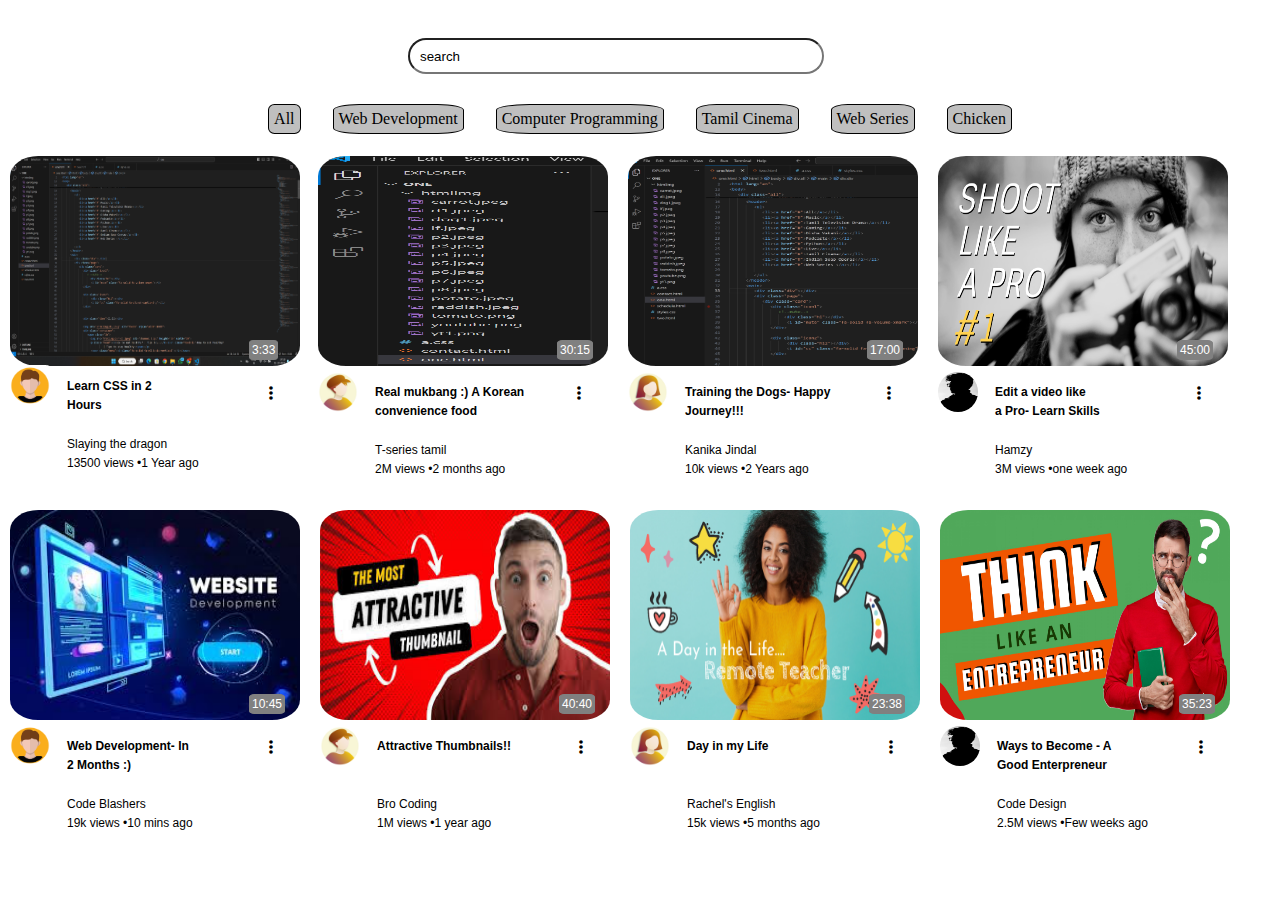
<file: csspratice/index.html>
<!DOCTYPE html>
<html lang="en">

<head>
    <meta charset="UTF-8">
    <meta name="viewport" content="width=device-width, initial-scale=1.0">
    <title>YOUTUBE</title>
    <link rel="stylesheet" href="style.css">

    <link rel="stylesheet" href="https://cdnjs.cloudflare.com/ajax/libs/font-awesome/6.0.0/css/all.min.css">

</head>

<body>
    <form>
        <input class="forms" type="text" name="search" value="search" placeholder="Search">
    </form>
    <div class="search">
        <div class="list">All</div>
        <div class="list">Web Development</div>
        <div class="list">Computer Programming</div>
        <div class="list">Tamil Cinema</div>
        <div class="list">Web Series</div>
        <div class="list">Chicken</div>
    </div>
    <div class="gallery">
        <div class="image">
                 <div class="youtube">
                <img class="object" src="asserts/Screenshot 2024-10-01 171014.png" alt="thumbnail1">
                 </div>
            
            <div class="timer">3:33</div>
            <div class="mainmute">
                <div class="mute"><i class="fa-solid fa-volume-xmark"></i></div>
            </div>
            <div class="main_sub">
                <div class="subtitle"><i class="fa-regular fa-closed-captioning"></i></div>
            </div>
            <div class="setting"><i class="fa-solid fa-ellipsis-vertical"></i></div>
            <div class="alignment">
                <div class="profile">
                    <img src="asserts/profile1.png" width="40px" height="40px">
                </div>
                <div class="line">
                    <pre><strong>Learn CSS in 2 
Hours</strong>

Slaying the dragon
13500 views •1 Year ago</pre>
                </div>
            </div>
        </div>
        <div class="image">
            <img  class="image_alignment"    src="asserts/Screenshot 2024-10-01 171019.png" alt="thumbnail2">
            <div class="timer">30:15</div>
            <div class="mainmute">
                <div class="mute"><i class="fa-solid fa-volume-xmark"></i></div>
            </div>
            <div class="main_sub">
                <div class="subtitle"><i class="fa-regular fa-closed-captioning"></i></div>
            </div>
            <div class="setting"><i class="fa-solid fa-ellipsis-vertical"></i></div>
            <div class="alignment">
                <div class="profile">
                    <img src="asserts/profile2.webp" width="40px" height="40px">
                </div>
                <div class="line">
                    <pre><strong>Real mukbang :) A Korean 
convenience food</strong>

T-series tamil 
2M views •2 months ago</pre>
                </div>
            </div>
        </div>
        <div class="image">
            <img   class="image_alignment"    src="asserts/Screenshot 2024-10-01 171025.png" alt="thumbnail1">
            <div class="timer">17:00</div>
            <div class="mainmute">
                <div class="mute"><i class="fa-solid fa-volume-xmark"></i></div>
            </div>
            <div class="main_sub">
                <div class="subtitle"><i class="fa-regular fa-closed-captioning"></i></div>
            </div>
            <div class="setting"><i class="fa-solid fa-ellipsis-vertical"></i></div>
            <div class="alignment">
                <div class="profile">
                    <img src="asserts/profile3.webp" width="40px" height="40px">
                </div>
                <div class="line">
                    <pre><strong>Training the Dogs- Happy 
Journey!!!</strong>

Kanika Jindal
10k views •2 Years ago</pre>
                </div>
            </div>
        </div>
        <div class="image">
            <img  class="image_alignment" src="asserts/thumbnail4.jpg"      src="thumbnail4.jpg" alt="thumbnail4">
            <div class="timer">45:00</div>
            <div class="mainmute">
                <div class="mute"><i class="fa-solid fa-volume-xmark"></i></div>
            </div>
            <div class="main_sub">
                <div class="subtitle"><i class="fa-regular fa-closed-captioning"></i></div>
            </div>
            <div class="setting"><i class="fa-solid fa-ellipsis-vertical"></i></div>
            <div class="alignment">
                <div class="profile">
                    <img class="reduce" src="asserts/profile4.webp" width="40px" height="40px">
                </div>
                <div class="line">
                    <pre><strong>Edit a video like 
a Pro- Learn Skills</strong>

Hamzy
3M views •one week ago</pre>
                </div>
            </div>
        </div>
        <div class="image">
            <img  class="image_alignment" src="asserts/thumbnail5.jpg" alt="thumbnail4">
            <div class="timer">10:45</div>
            <div class="mainmute">
                <div class="mute"><i class="fa-solid fa-volume-xmark"></i></div>
            </div>
            <div class="main_sub">
                <div class="subtitle"><i class="fa-regular fa-closed-captioning"></i></div>
            </div>
            <div class="setting"><i class="fa-solid fa-ellipsis-vertical"></i></div>
            <div class="alignment">
                <div class="profile">
                    <img src="asserts/profile1.png" width="40px" height="40px">
                </div>
                <div class="line">
                    <pre><strong>Web Development- In 
2 Months :)</strong>

Code Blashers
19k views •10 mins ago</pre>
                </div>
            </div>
        </div>
        <div class="image">
            <img  class="image_alignment"    src="asserts/thumbnail6.jpg" alt="thumbnail4">
            <div class="timer">40:40</div>
            <div class="mainmute">
                <div class="mute"><i class="fa-solid fa-volume-xmark"></i></div>
            </div>
            <div class="main_sub">
                <div class="subtitle"><i class="fa-regular fa-closed-captioning"></i></div>
            </div>
            <div class="setting"><i class="fa-solid fa-ellipsis-vertical"></i></div>
            <div class="alignment">
                <div class="profile">
                    <img src="asserts/profile2.webp" width="40px" height="40px">
                </div>
                <div class="line">
                    <pre><strong>Attractive Thumbnails!!</strong>


Bro Coding
1M views •1 year ago</pre>
                </div>
            </div>
        </div>
        <div class="image">
            <img  class="image_alignment"   src="asserts/thumbnail7.jpg" alt="thumbnail4">
            <div class="timer">23:38</div>
            <div class="mainmute">
                <div class="mute"><i class="fa-solid fa-volume-xmark"></i></div>
            </div>
            <div class="main_sub">
                <div class="subtitle"><i class="fa-regular fa-closed-captioning"></i></div>
            </div>
            <div class="setting"><i class="fa-solid fa-ellipsis-vertical"></i></div>
            <div class="alignment">
                <div class="profile">
                    <img src="asserts/profile3.webp" width="40px" height="40px">
                </div>
                <div class="line">
                    <pre><strong>Day in my Life</strong>
                

Rachel's English
15k views •5 months ago</pre>
                </div>
            </div>
        </div>
        <div class="image">
            <img  class="image_alignment"    src="asserts/thumbnail8.jpg" alt="thumbnail4">
            <div class="timer">35:23</div>
            <div class="mainmute">
                <div class="mute"><i class="fa-solid fa-volume-xmark"></i></div>
            </div>
            <div class="main_sub">
                <div class="subtitle"><i class="fa-regular fa-closed-captioning"></i></div>
            </div>
            <div class="setting"><i class="fa-solid fa-ellipsis-vertical"></i></div>
            <div class="alignment">
                <div class="profile">
                    <img class="reduce" src="asserts/profile4.webp" width="40px" height="40px">
                </div>
                <div class="line">
                    <pre><strong>Ways to Become - A 
Good Enterpreneur</strong>
                
Code Design
2.5M views •Few weeks ago</pre>
                </div>
            </div>
        </div>
   </div>


</body>

</html>
</file>
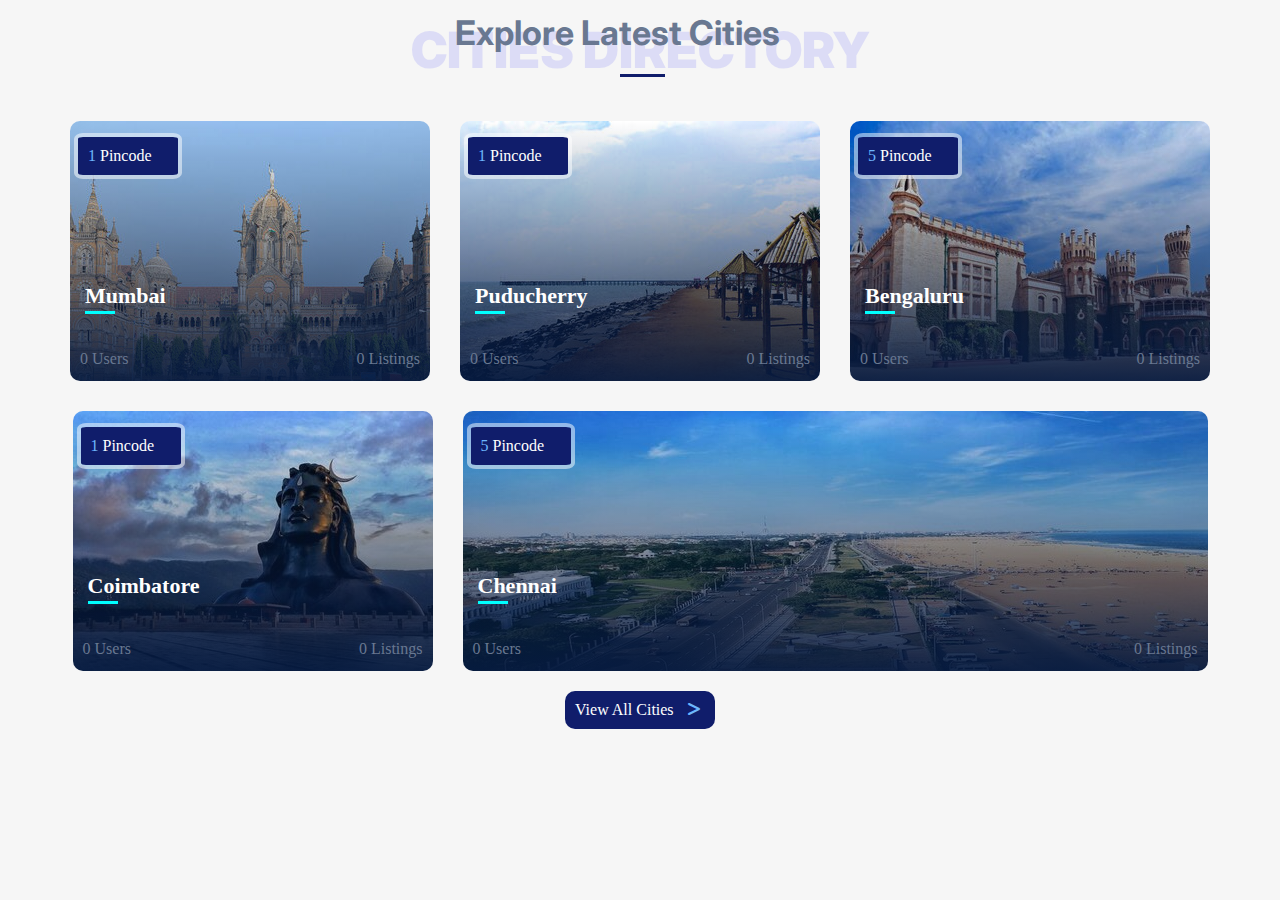
<file: Xity/index.html>
<!DOCTYPE html>
<html lang="en">

<head>
    <meta charset="UTF-8">
    <meta name="viewport" content="width=device-width, initial-scale=1.0">
    <title>Document</title>
    <link rel="stylesheet" href="style.css">
    <link rel="stylesheet" href="https://cdnjs.cloudflare.com/ajax/libs/font-awesome/6.0.0/css/all.min.css">
    <link rel="stylesheet" href="https://fonts.googleapis.com/css?family=Inter">
</head>

<body>
    <h1><b>CITIES DIRECTORY</b></h1>
    <div class="heading">
    <h2><b>Explore Latest Cities</b></h2>
    <div class="main_line"></div></div>
    <div class="image_main">

        <div class="image_class1">
            <div class="pincodes">
                <p class="values">1 Pincode</p>
                <h3 class="place">Mumbai</h3>
            </div>
            <div class="line"></div>
            <div class="useList" style="align-self: flex-end">
                <p class="users">0 Users</p>
                <p class="listings">0 Listings</p>
            </div>

        </div>
        <div class="image_class2">
            <div class="pincodes">
                <p class="values">1 Pincode</p>
                <h3 class="place">Puducherry</h3>
            </div>
            <div class="line"></div>
            <div class="useList" style="align-self: flex-end">
                <p class="users">0 Users</p>
                <p class="listings">0 Listings</p>
            </div>
        </div>
        <div class="image_class3">
            <div class="pincodes">
                <p class="values">5 Pincode</p>
                <h3 class="place">Bengaluru</h3>
            </div>
            <div class="line"></div>
            <div class="useList" style="align-self: flex-end">
                <p class="users">0 Users</p>
                <p class="listings">0 Listings</p>
            </div>
        </div>
        <div class="image_class4">
            <div class="pincodes">
                <p class="values">1 Pincode</p>
                <h3 class="place">Coimbatore</h3>
            </div>
            <div class="line"></div>
            <div class="useList" style="align-self: flex-end">
                <p class="users">0 Users</p>
                <p class="listings">0 Listings</p>
            </div>
        </div>
        <div class="image_class5">
            <div class="pincodes">
                <p class="values">5 Pincode</p>
                <h3 class="place">Chennai</h3>
            </div>
            <div class="line"></div>
            <div class="useList" style="align-self: flex-end">
                <p class="users">0 Users</p>
                <p class="listings">0 Listings</p>
            </div>
        </div>
        
    </div>
    <div class="main_link">
            <a class="link" href="#"><span>View All Cities</span>  <i class="fa-solid fa-greater-than"></i></a></div>
    
    
    


</body>

</html>
</file>
<file: csspratice/style.css>
.gallery {
  display: flex;
  gap: 1em;
  flex-wrap: wrap;
  align-content: space-between;
}

.image {
  border: 1px solid white;
  position: relative;
  
}
.setting{
  position:absolute;
  top: 230px;
  left: 260px;
}

.timer{
  position:absolute;
  top: 185px;
  left: 240px;
  z-index:2;
  border:1px solid gray;
  border-radius: 15%;
  background-color: gray;
  padding: 2px;
  
  color:#ffff;
  font:12px Roboto,Arial,sans-sherif;
}
.main_sub{
  background-color: gray;
  border-radius: 50%;
  width: 35px;
  height: 35px;
  position:absolute;
  visibility: hidden;
  top:70px;
  left:240px;
}
.subtitle{
  position:absolute;
  visibility: hidden;
  width: 16px;
  height: 15px;
  z-index: 1;
  padding: 9px;
  color: white;
}
.mainmute{
  width: 35px;
  height: 35px;
  background-color: gray;
  border-radius: 50%;
  position:absolute;
  visibility: hidden;
  top:25px;
  left:240px;
}
.mute{
  position:absolute;
  visibility: hidden;
  z-index: 1;
  padding: 10px;
  width: 16px;
  height: 15px;
 color: white;
}

.image:hover .subtitle{
  visibility: visible;
  
}
.image:hover .mute{
  visibility: visible;
}
.image:hover .mainmute{
  visibility: visible;
}
.image:hover .main_sub{
  visibility: visible;
}
img {
  border: 1px solid white;
  border-radius: 10%;
  
}

.alignment {
  display: flex;
  justify-content: baseline;
  gap: 1em;
}

@media (max-width: 800px) {
  .gallery {
    flex-direction: column;
  }

  
}


input {
  margin-top: 30px;
  margin-bottom: 30px;
  margin-left: 400px;
  width: 400px;
  border-radius: 20px;
  height: 30px;
  padding-left: 10px;


}

.list {
  border: 1px solid black;
  border-radius: 20%;
  margin-bottom: 20px;
  padding: 5px;
  background-color: rgba(128, 128, 128, 0.5);

}
.reduce{
  border-radius: 50%;
}
.search {
  display: flex;
  gap: 2em;
  justify-content: center;
  flex-wrap: wrap;

}

@media (max-width:800px) {
  .forms {
    margin-left: 0px;
    margin-bottom: 10px;
  }
}
pre{
  font:12px Roboto,Arial,sans-sherif;
  line-height: 1.6;
  
}
.image_alignment{
  height:210px;
  width:290px;
  object-fit: fill;
}
.youtube{
  height: 210px;
  width: 290px;
  
}
.object{
  height: 100%;
  width: 100%;
  object-fit:fill;
}
</file>
<file: Xity/style.css>
h1{
    text-align: center;
    opacity: 0.1;
    margin-top: 20px;
    font-size: 50px;
    color: blue;
    font-family: 'Inter';
   
}
h2{
    text-align: center;
    font: 34px Inter;
    color: #697891;
    position: relative;
    bottom: 130px;
    font-family: 'Inter';
}
.image_class1{
    background-image: url('Asserts/image11.jpg');
    width: 360px;
    height: 260px;
    background-image: linear-gradient(rgba(6, 27, 65, 0) 0%, rgba(6, 27, 65, 0.95) 100%),url('Asserts/image11.jpg');
    transition: transform 0.3s ease-out;
    border-radius: 10px;
}
.image_class1:hover{
    transform: scale(1.07);
    border-radius: 10px;
}
.image_class2{
    background-image: url('Asserts/image22.jpg');
    width: 360px;
    height: 260px;
    background-image: linear-gradient(rgba(6, 27, 65, 0) 0%, rgba(6, 27, 65, 0.95) 100%),url('Asserts/image22.jpg');
    transition: transform 0.3s ease-out;
    border-radius: 10px;
}
.image_class2:hover{
    transform: scale(1.07);
    border-radius: 10px;
}
.image_class3{
    background-image: url('Asserts/image33.jpg');
    width: 360px;
    height: 260px;
    background-image: linear-gradient(rgba(6, 27, 65, 0) 0%, rgba(6, 27, 65, 0.95) 100%),url('Asserts/image33.jpg');
    transition: transform 0.3s ease-out;
    border-radius: 10px;
}
.image_class3:hover{
    transform: scale(1.07);
    border-radius: 10px;
}
.image_class4{
    background-image: url('Asserts/image44.jpg');
    width: 360px;
    height: 260px;
    background-image: linear-gradient(rgba(6, 27, 65, 0) 0%, rgba(6, 27, 65, 0.95) 100%),url('Asserts/image44.jpg');
    transition: transform 0.3s ease-out;
    border-radius: 10px;
}
.image_class4:hover{
    transform: scale(1.07);
    border-radius: 10px;
}
.image_class5{
    background-image: url('Asserts/image55.jpg');
    width: 745px;
    height: 260px;
    background-image: linear-gradient(rgba(6, 27, 65, 0) 0%, rgba(6, 27, 65, 0.95) 100%),url('Asserts/image55.jpg');
    transition: transform 0.3s ease-out;
    border-radius: 10px;
}
.image_class5:hover{
   transform: scale(1.07);
   border-radius: 10px;

}
.image_main{
    display: flex;
    justify-content: center;
    align-items: center;
    flex-wrap: wrap;
    gap: 30px;
    position: relative;
    bottom: 90px;

}
.useList{
    display: flex;
    justify-content:space-between;
    color: #697891;
    
}
.pincodes{
    display: flex;
    flex-direction: column;
    justify-content: space-between;
    height: 210px;
    
    
    

}
.place{
    color: white;
    padding-left:15px;
    font-size: 22px;
}
.users{
    padding-left: 10px;
}
.listings{
    padding-right: 10px;
}
.values::first-letter{
    color:#6db6fd;
}
.values{
    border: 1px solid none;
    width:80px;
    padding:10px;
    margin-left: 8px;
    background-color: rgb(16, 29, 107);
    color: white;
    border-radius: 5%;
    outline: 4px solid rgb(255, 255, 255,0.5);
}
.listings:hover{
    color: white;
}
.users:hover{
    color: white;
}
.place:hover{
    color: #6db6fd;
}
.link{
    text-decoration: none;
    border:1px solid none;
    width: 130px;
    color:white;
    background-color:rgb(16, 29, 107);
    padding: 10px;
    border-radius: 10px;
    }
.main_link{
    display: flex;
    justify-content: center;
    position: relative;
    bottom: 70px;
}
i{
    color:#6db6fd;
    padding-left: 10px;
    
}
.line{
    width: 30px;
    height: 3px;
    background-color: aqua;
    position: relative;
    bottom: 20px;
    left:15px
}
.main_line{
    width: 45px;
    height: 3px;
    background-color:rgb(16, 29, 107);
    position: relative;
    right: 160px;
    bottom: 40px;
}
.heading{
    display: flex;
    justify-content: center;
    align-content: center;
}
body{
    background-color:rgb(246, 246, 246);
}
.link:hover{
    opacity: 0.5;
    background-color:#6db6fd;

}
</file>
